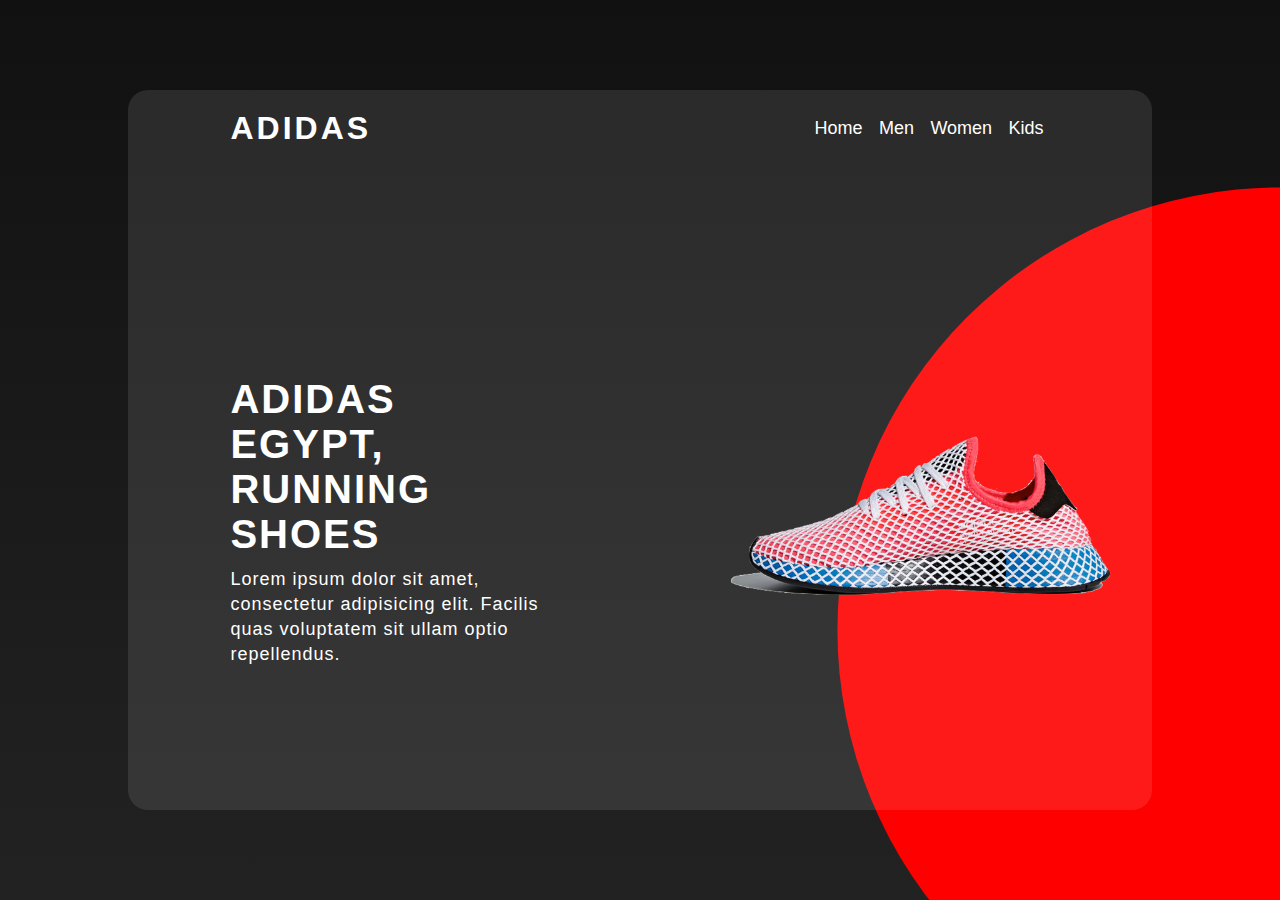
<file: Adids/Index.html>
<!DOCTYPE html>
<html lang="en">
  <head>
    <meta charset="UTF-8" />
    <title>ADIDAS</title>
    <link rel="stylesheet" href="css/style.css" />
  </head>
  <body>
    <div class="container">
      <nav>
        <a href="#" class="logo">Adidas</a>
        <ul>
          <li><a href="#">Home</a></li>
          <li><a href="#">Men</a></li>
          <li><a href="#">Women</a></li>
          <li><a href="#">Kids</a></li>
        </ul>
      </nav>

      <div class="content">
        <div class="text">
          <h2>Adidas Egypt, <br />Running Shoes</h2>
          <p>
            Lorem ipsum dolor sit amet, consectetur adipisicing elit. Facilis
            quas voluptatem sit ullam optio repellendus.
          </p>
        </div>
        <div class="image">
          <img src="images/shoes.png" />
        </div>
      </div>
    </div>
  </body>
</html>
</file>
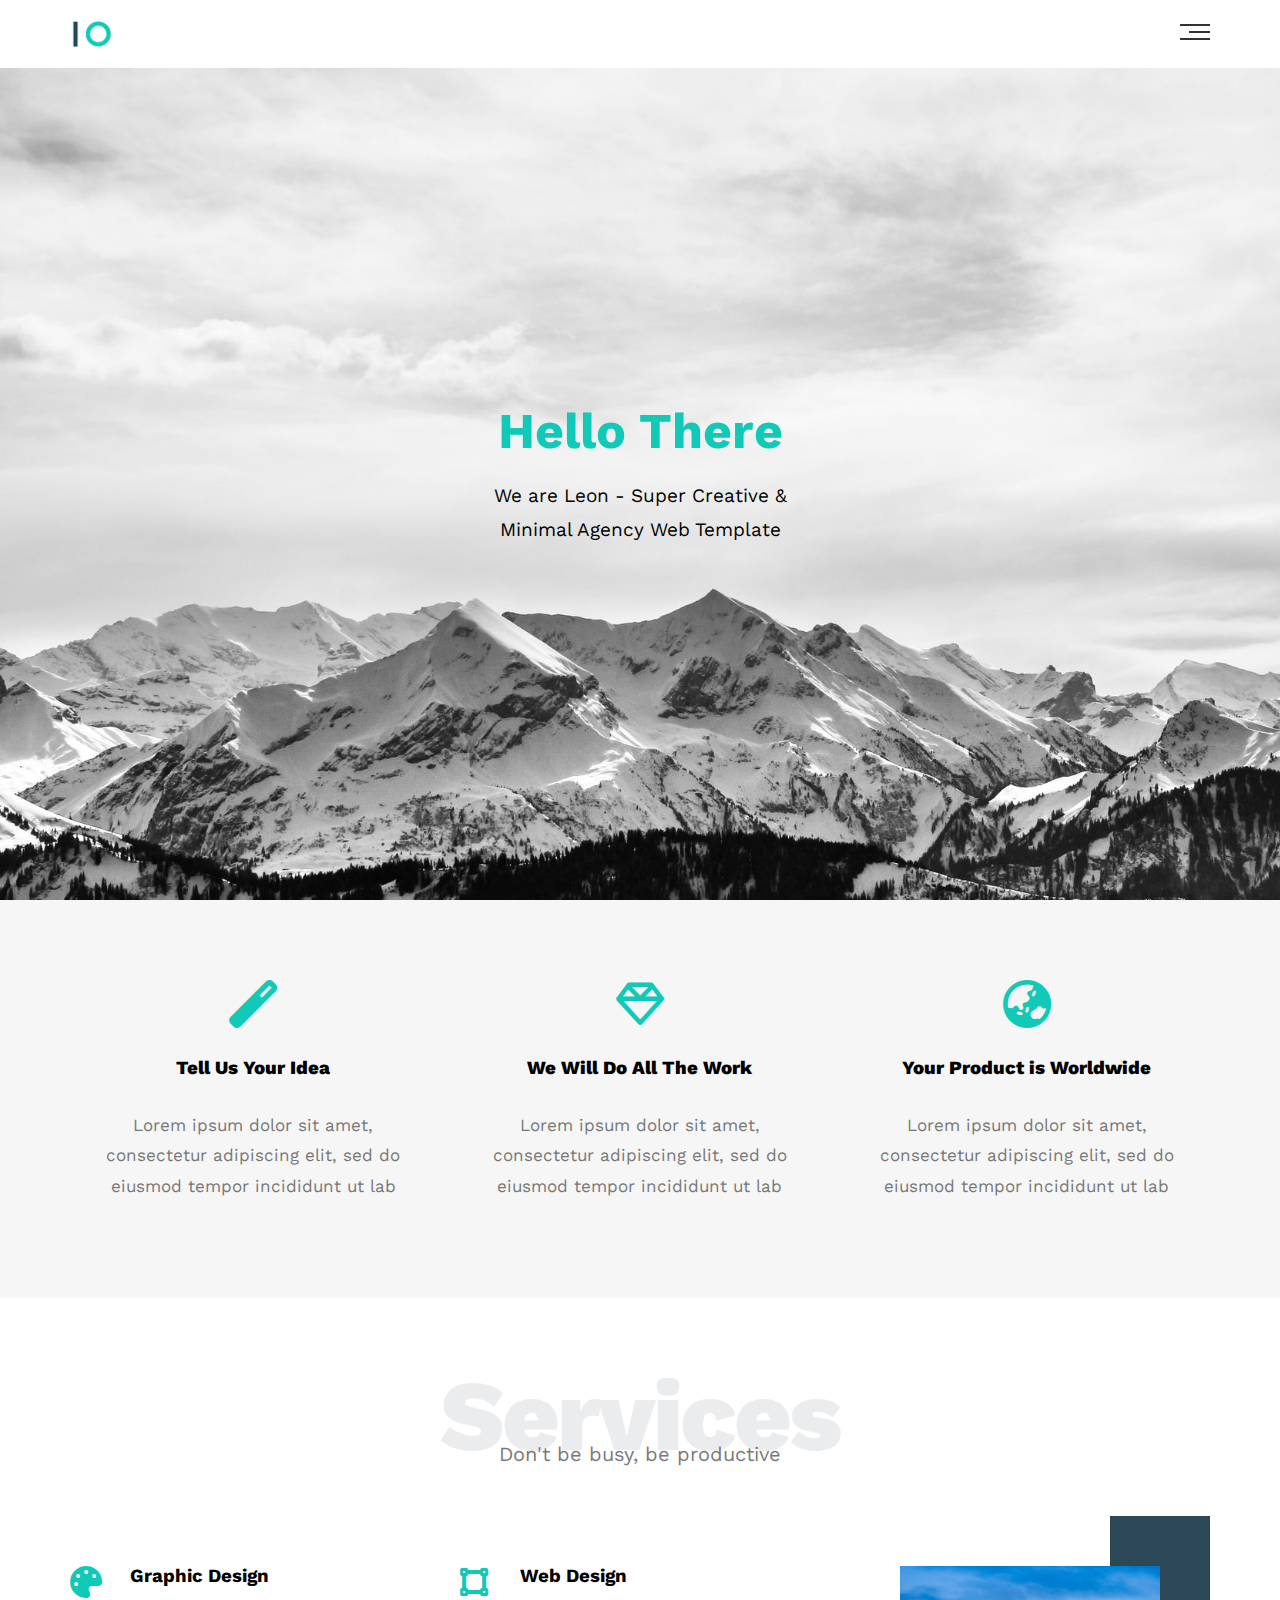
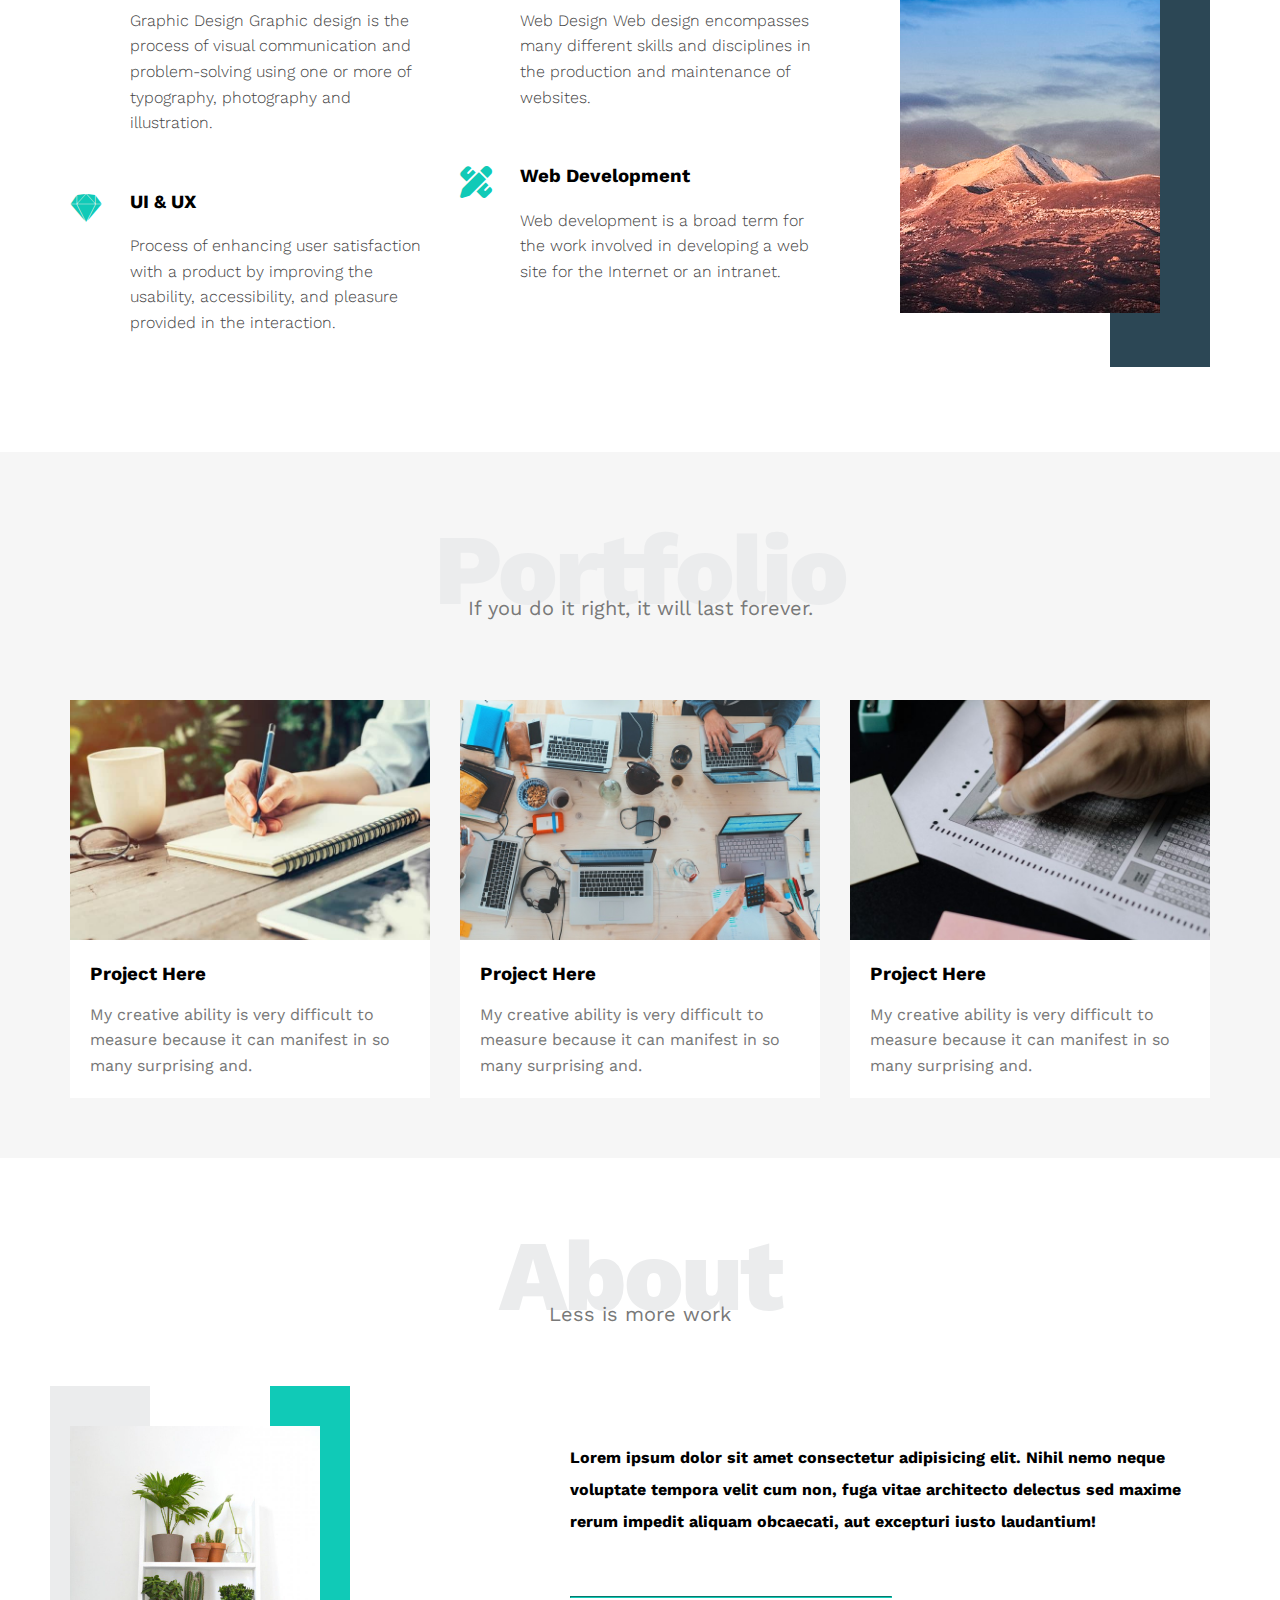
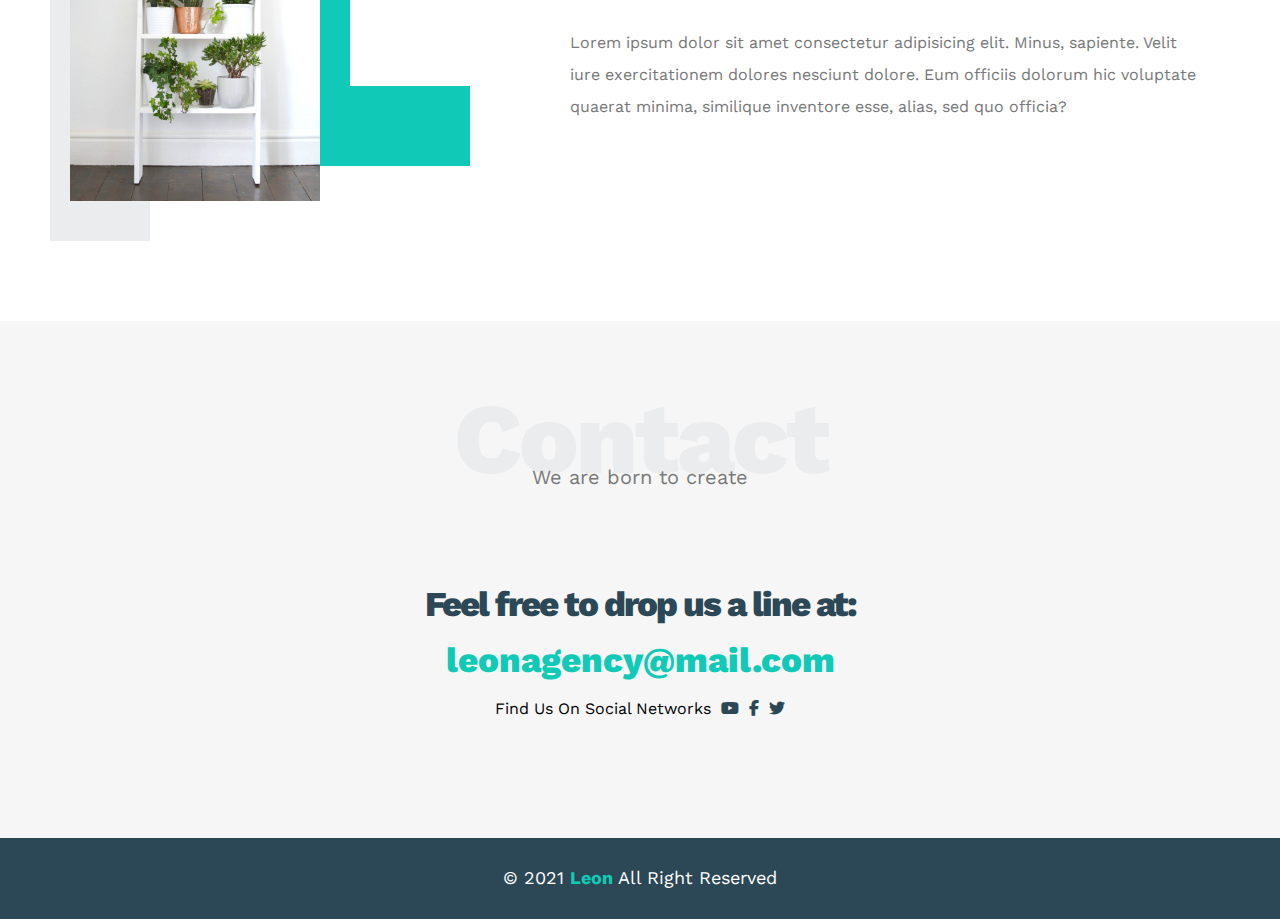
<file: Templete_1/index.html>
<!DOCTYPE html>
<html lang="en">
  <head>
    <meta charset="UTF-8" />
    <meta name="viewport" content="width=device-width, initial-scale=1.0" />
    <title>Leon | templete One</title>
    <!-- Main CSS File -->
    <link rel="stylesheet" href="css/leon.css" />
    <!-- Render All Elements Normally -->
    <link rel="stylesheet" href="css/normalize.css" />
    <!-- Font Awesome Libarary -->
    <link rel="stylesheet" href="css/all.min.css" />
    <!-- Google Fonts -->
    <link rel="preconnect" href="https://fonts.googleapis.com" />
    <link rel="preconnect" href="https://fonts.gstatic.com" crossorigin />
    <link
      href="https://fonts.googleapis.com/css2?family=Work+Sans:ital,wght@0,100..900;1,100..900&display=swap"
      rel="stylesheet"
    />
  </head>
  <body>
    <!-- Start Header -->
    <div class="header">
      <div class="container">
        <img class="logo" src="images/logo.png" alt="Logo" />
        <div class="links">
          <span class="icon">
            <span></span>
            <span></span>
            <span></span>
          </span>
          <ul>
            <li><a href="#services">Services</a></li>
            <li><a href="#portfolio">Portfolio</a></li>
            <li><a href="#about">About</a></li>
            <li><a href="#contact">Contact</a></li>
          </ul>
        </div>
      </div>
    </div>
    <!-- End Header -->
    <!-- Start Landing -->
    <div class="landing">
      <div class="intro-text">
        <h1>Hello There</h1>
        <p>
          We are Leon - Super Creative &<br />
          Minimal Agency Web Template
        </p>
      </div>
    </div>
    <!-- End Landing -->
    <!-- Start Features -->
    <div class="features">
      <div class="container">
        <div class="feat">
          <i class="fas fa-magic fa-3x"></i>
          <h3>Tell Us Your Idea</h3>
          <p>
            Lorem ipsum dolor sit amet, consectetur adipiscing elit, sed do
            eiusmod tempor incididunt ut lab
          </p>
        </div>
        <div class="feat">
          <i class="far fa-gem fa-3x"></i>
          <h3>We Will Do All The Work</h3>
          <p>
            Lorem ipsum dolor sit amet, consectetur adipiscing elit, sed do
            eiusmod tempor incididunt ut lab
          </p>
        </div>
        <div class="feat">
          <i class="fas fa-globe-asia fa-3x"></i>
          <h3>Your Product is Worldwide</h3>
          <p>
            Lorem ipsum dolor sit amet, consectetur adipiscing elit, sed do
            eiusmod tempor incididunt ut lab
          </p>
        </div>
      </div>
    </div>
    <!-- End Features -->
    <!-- Start Services -->
    <div class="services" id="services">
      <div class="container">
        <h2 class="special-headding">Services</h2>
        <p>Don't be busy, be productive</p>
        <div class="services-content">
          <div class="col">
            <!-- Start Service -->
            <div class="srv">
              <i class="fas fa-palette fa-2x"></i>
              <div class="text">
                <h3>Graphic Design</h3>
                <p>
                  Graphic Design Graphic design is the process of visual
                  communication and problem-solving using one or more of
                  typography, photography and illustration.
                </p>
              </div>
            </div>
            <div class="srv">
              <i class="fab fa-sketch fa-2x"></i>
              <div class="text">
                <h3>UI & UX</h3>
                <p>
                  Process of enhancing user satisfaction with a product by
                  improving the usability, accessibility, and pleasure provided
                  in the interaction.
                </p>
              </div>
            </div>
            <!-- End Service -->
          </div>
          <div class="col">
            <!-- Start Service -->
            <div class="srv">
              <i class="fas fa-vector-square fa-2x"></i>
              <div class="text">
                <h3>Web Design</h3>
                <p>
                  Web Design Web design encompasses many different skills and
                  disciplines in the production and maintenance of websites.
                </p>
              </div>
            </div>
            <div class="srv">
              <i class="fas fa-pencil-ruler fa-2x"></i>
              <div class="text">
                <h3>Web Development</h3>
                <p>
                  Web development is a broad term for the work involved in
                  developing a web site for the Internet or an intranet.
                </p>
              </div>
            </div>
            <!-- End Service -->
          </div>
          <div class="col">
            <div class="image image-column">
              <img src="images/services.jpg" alt="" />
            </div>
          </div>
        </div>
      </div>
    </div>
    <!-- End Services -->
    <!-- Start Portfolio -->
    <div class="portfolio" id="portfolio">
      <div class="container">
        <h2 class="special-headding">Portfolio</h2>
        <p>If you do it right, it will last forever.</p>
        <div class="portfolio-content">
          <div class="card">
            <img src="images/portfolio-1.jpg" alt="" />
            <div class="info">
              <h3>Project Here</h3>
              <p>
                My creative ability is very difficult to measure because it can
                manifest in so many surprising and.
              </p>
            </div>
          </div>
          <div class="card">
            <img src="images/portfolio-2.jpg" alt="" />
            <div class="info">
              <h3>Project Here</h3>
              <p>
                My creative ability is very difficult to measure because it can
                manifest in so many surprising and.
              </p>
            </div>
          </div>
          <div class="card">
            <img src="images/portfolio-3.jpg" alt="" />
            <div class="info">
              <h3>Project Here</h3>
              <p>
                My creative ability is very difficult to measure because it can
                manifest in so many surprising and.
              </p>
            </div>
          </div>
        </div>
      </div>
    </div>
    <!-- End Portfolio -->
    <!-- Start About -->
    <div class="about" id="about">
      <div class="container">
        <h2 class="special-headding">About</h2>
        <p>Less is more work</p>
        <div class="about-content">
          <div class="image">
            <img src="images/about.jpg" alt="" />
          </div>
          <div class="text">
            <p>
              Lorem ipsum dolor sit amet consectetur adipisicing elit. Nihil
              nemo neque voluptate tempora velit cum non, fuga vitae architecto
              delectus sed maxime rerum impedit aliquam obcaecati, aut excepturi
              iusto laudantium!
            </p>
            <hr />
            <p>
              Lorem ipsum dolor sit amet consectetur adipisicing elit. Minus,
              sapiente. Velit iure exercitationem dolores nesciunt dolore. Eum
              officiis dolorum hic voluptate quaerat minima, similique inventore
              esse, alias, sed quo officia?
            </p>
          </div>
        </div>
      </div>
    </div>
    <!-- End About -->
    <!-- Start Contact -->
    <div class="contact" id="contact">
      <div class="container">
        <h2 class="special-headding">Contact</h2>
        <p>We are born to create</p>
        <div class="info">
          <p class="label">Feel free to drop us a line at:</p>
          <a href="mailto:fathyahmed42205392@gmail.com" class="link"
            >leonagency@mail.com</a
          >
          <div class="social">
            Find Us On Social Networks
            <i class="fab fa-youtube"></i>
            <i class="fab fa-facebook-f"></i>
            <i class="fab fa-twitter"></i>
          </div>
        </div>
      </div>
    </div>
    <!-- End Contact -->
    <!-- Start Footer -->
    <div class="footer">&copy; 2021 <span>Leon</span> All Right Reserved</div>
    <!-- End Footer -->
  </body>
</html>
</file>
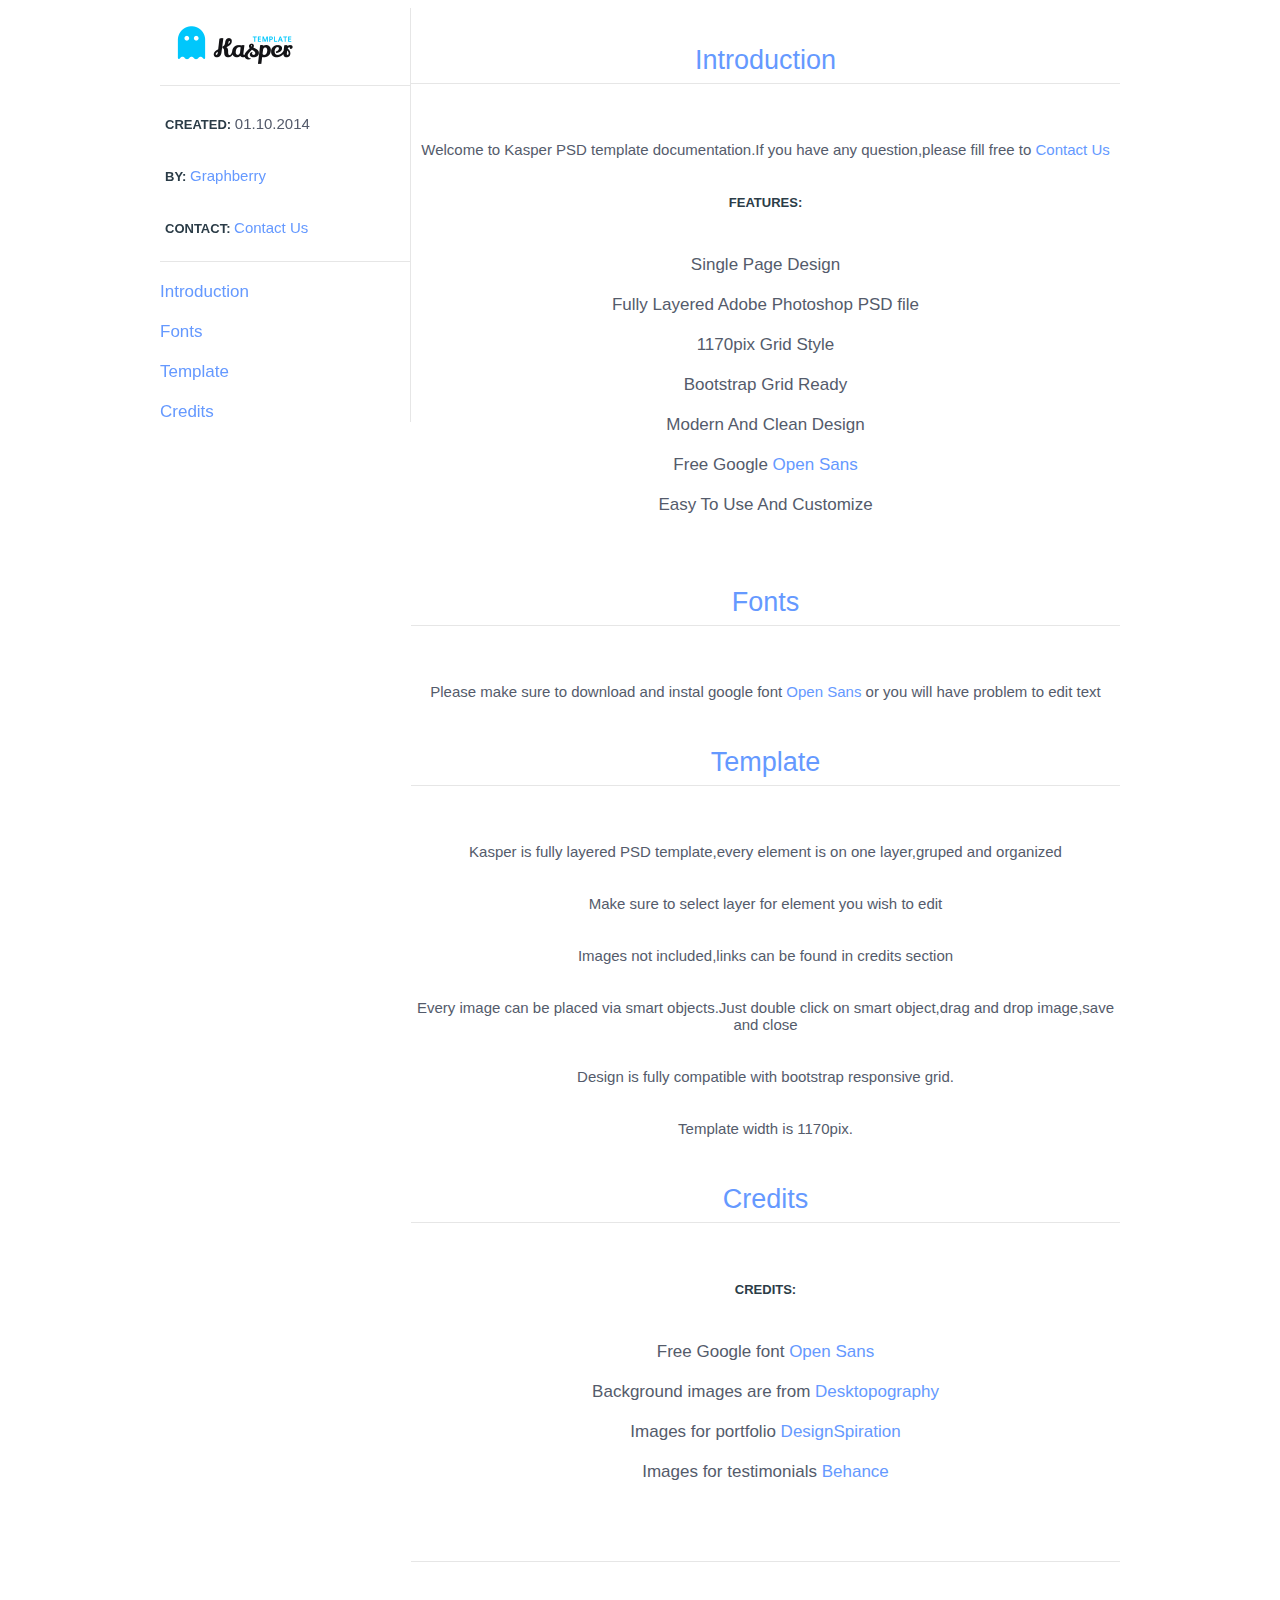
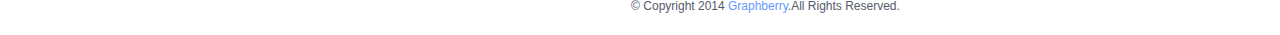
<file: Temlete_2/Design/Help/Help.html>
<!DOCTYPE html>
<html>
<head>
	<meta charset="utf-8">
	<title>Kasper Help Page</title>
    <link rel="stylesheet" href="assets/style.css">
</head>
<body>
	<div class="container">
		<div class="side">
			<div class="info">
				<a href="http://www.graphberry.com"><img src="assets/logo.png"></a>
				<p><b>CREATED: </b> 01.10.2014</p>
				<p><b>BY: </b><a href="http://www.graphberry.com"> Graphberry</a></p>
				<p><b>CONTACT: </b><a href="http://www.graphberry.com/pages/contact"> Contact Us</a></p>
			</div>
			<div class="menu">
				<li>
					<a href="#1">Introduction</a>
				</li>
				<li>
					<a href="#2">Fonts</a>
				</li>
				<li>
					<a href="#3">Template</a>
				</li>
				<li>
					<a href="#4">Credits</a>	
				</li>
			</div>
		</div>
		<div class="content">
			<div id="1">
			    <p class="title">Introduction</p>
				<div class="intro-info">
					<p>Welcome to Kasper PSD template documentation.If you have any question,please fill free to <a href="http://www.graphberry.com/pages/contact">Contact Us</a></p>
				<p><b>FEATURES: </b> 
					<li>Single Page Design</li>
					<li>Fully Layered Adobe Photoshop PSD file</li>
					<li>1170pix Grid Style</li>
					<li>Bootstrap Grid Ready</li>
					<li>Modern And Clean Design</li>
					<li>Free Google <a href="https://www.google.com/fonts/specimen/Open+Sans">Open Sans</a></li>
					<li>Easy To Use And Customize</li>
				</p>
				</div>
		    </div>
			
			<div id="2">
			    <p class="title">Fonts</p>
				<div class="intro-info">
					<p>Please make sure to download and instal google font <a href="https://www.google.com/fonts/specimen/Open+Sans">Open Sans</a> or you will have problem to edit text</p>
				</div>
		    </div>
			
			<div id="3">
			    <p class="title">Template</p>
				<div class="intro-info">
					<p>Kasper is fully layered PSD template,every element is on one layer,gruped and organized</p>
					<p>Make sure to select layer for element you wish to edit</p>
                    <p>Images not included,links can be found in credits section</p>
                    <p>Every image can be placed via smart objects.Just double click on smart object,drag and drop image,save and close</p>
					<p>Design is fully compatible with bootstrap responsive grid.</p>
                    <p>Template width is 1170pix.</p>
				</div>
		    </div>
			
			<div id="4">
			    <p class="title">Credits</p>
				<div class="intro-info">
					<p><b>CREDITS:</b>
						<li>Free Google font <a href="https://www.google.com/fonts/specimen/Open+Sans">Open Sans</a></li>
						<li>Background images are from <a href="http://desktopography.net//">Desktopography</a></li>
						<li>Images for portfolio <a href="http://designspiration.net/">DesignSpiration</a></li>
						<li>Images for testimonials <a href="https://www.behance.net/gallery/Meet-The-People/15046965/">Behance</a></li>
                    </p>
				</div>
		    </div>
			
			<div>
				<p class="title"></p>
				<div class="footer">
					<p>© Copyright 2014 <a href="http://www.graphberry.com">Graphberry</a>.All Rights Reserved.</p>
				</div>
			</div>
		</div>
	</div>






</body>
</html>
</file>
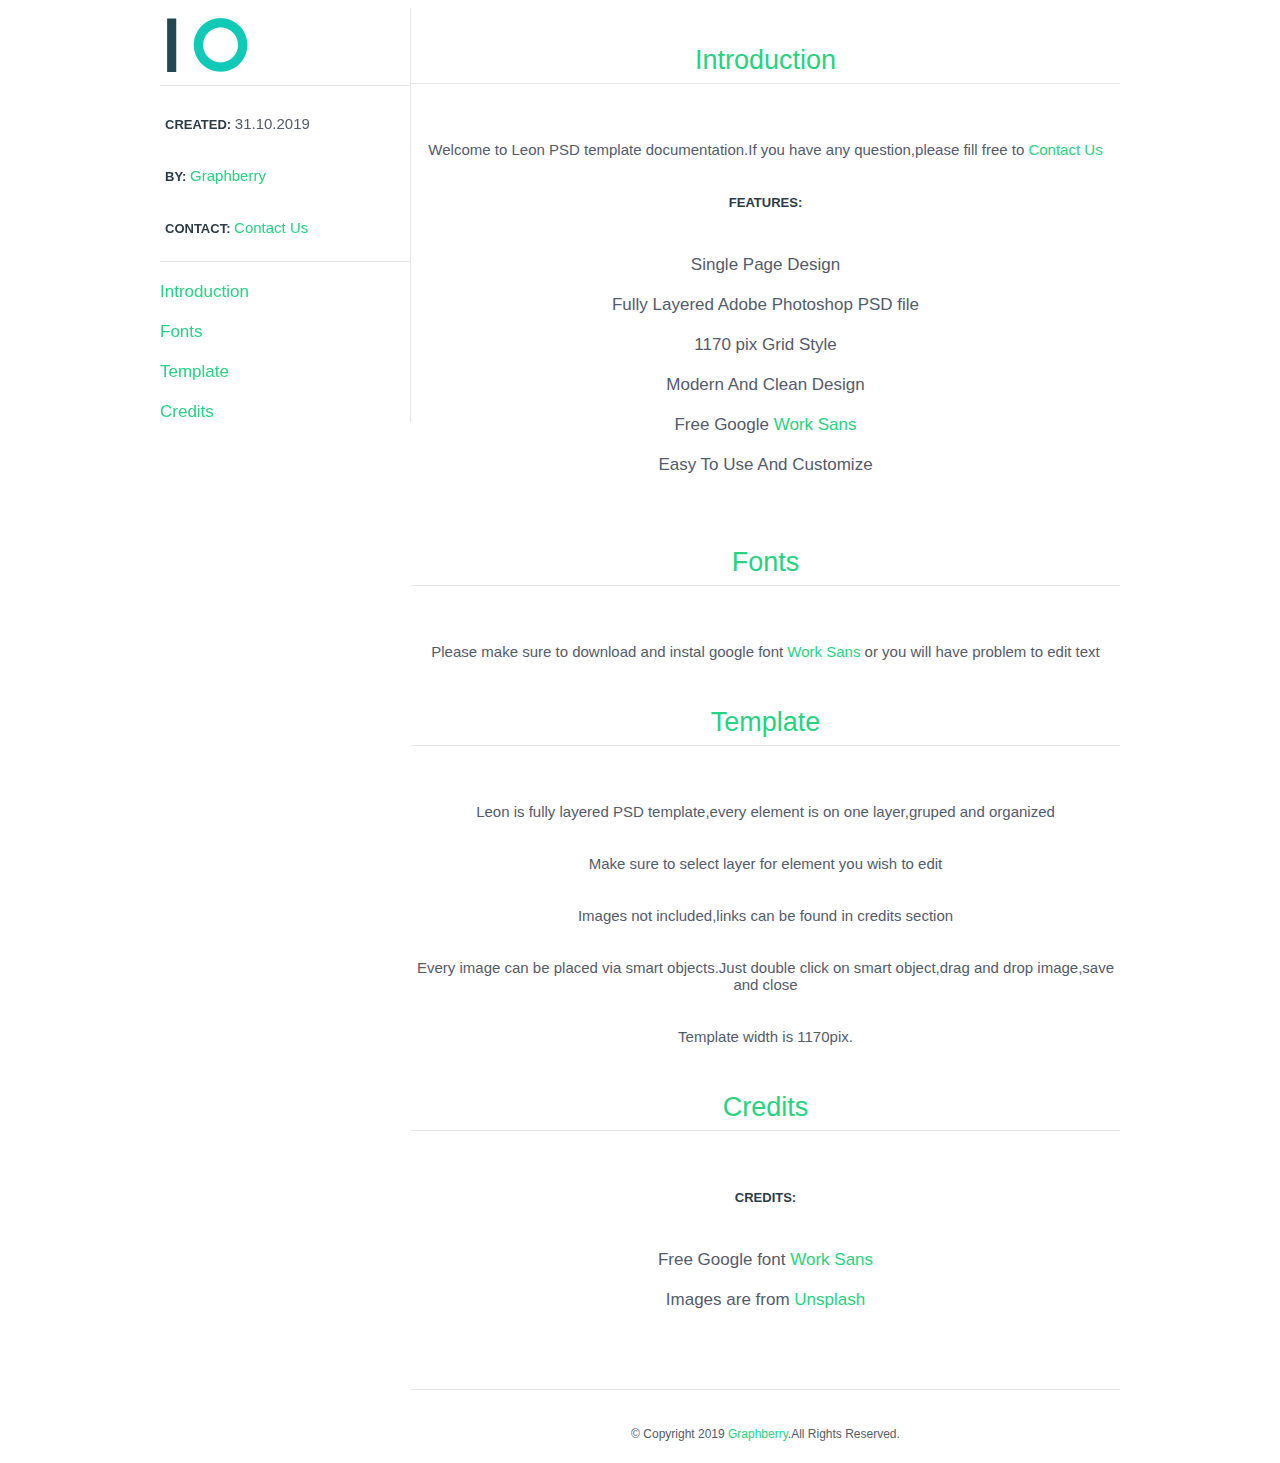
<file: Templete_1/design/Help/Help.html>
<!DOCTYPE html>
<html>
<head>
	<meta charset="utf-8">
	<title>Leon - Simple Agency PSD Template</title>
    <link rel="stylesheet" href="assets/style.css">
</head>
<body>
	<div class="container">
		<div class="side">
			<div class="info">
				<a href="http://www.graphberry.com"><img src="assets/logo.png"></a>
				<p><b>CREATED: </b> 31.10.2019</p>
				<p><b>BY: </b><a href="http://www.graphberry.com"> Graphberry</a></p>
				<p><b>CONTACT: </b><a href="http://www.graphberry.com/pages/contact"> Contact Us</a></p>
			</div>
			<div class="menu">
				<li>
					<a href="#1">Introduction</a>
				</li>
				<li>
					<a href="#2">Fonts</a>
				</li>
				<li>
					<a href="#3">Template</a>
				</li>
				<li>
					<a href="#4">Credits</a>
				</li>
			</div>
		</div>
		<div class="content">
			<div id="1">
			    <p class="title">Introduction</p>
				<div class="intro-info">
					<p>Welcome to Leon PSD template documentation.If you have any question,please fill free to <a href="http://www.graphberry.com/pages/contact">Contact Us</a></p>
				<p><b>FEATURES: </b>
					<li>Single Page Design</li>
					<li>Fully Layered Adobe Photoshop PSD file</li>
					<li>1170 pix Grid Style</li>
					<li>Modern And Clean Design</li>
					<li>Free Google <a href="https://fonts.google.com/specimen/Work+Sans?selection.family=Work+Sans">Work Sans</a></li>
					<li>Easy To Use And Customize</li>
				</p>
				</div>
		    </div>

			<div id="2">
			    <p class="title">Fonts</p>
				<div class="intro-info">
					<p>Please make sure to download and instal google font <a href="https://fonts.google.com/specimen/Work+Sans?selection.family=Work+Sans">Work Sans</a> or you will have problem to edit text</p>
				</div>
		    </div>

			<div id="3">
			    <p class="title">Template</p>
				<div class="intro-info">
					<p>Leon is fully layered PSD template,every element is on one layer,gruped and organized</p>
					<p>Make sure to select layer for element you wish to edit</p>
                    <p>Images not included,links can be found in credits section</p>
                    <p>Every image can be placed via smart objects.Just double click on smart object,drag and drop image,save and close</p>
                    <p>Template width is 1170pix.</p>
				</div>
		    </div>

			<div id="4">
			    <p class="title">Credits</p>
				<div class="intro-info">
					<p><b>CREDITS:</b>
						<li>Free Google font <a href="https://fonts.google.com/specimen/Work+Sans?selection.family=Work+Sans">Work Sans</a></li>
                        <li>Images are from <a href="https://unsplash.com/">Unsplash</a></li>
                    </p>
				</div>
		    </div>

			<div>
				<p class="title"></p>
				<div class="footer">
					<p>© Copyright 2019 <a href="http://www.graphberry.com">Graphberry</a>.All Rights Reserved.</p>
				</div>
			</div>
		</div>
	</div>






</body>
</html>
</file>
<file: Adids/css/style.css>
/* @import url('https://fonts.googleapis.com/css2?family=Edu+AU+VIC+WA+NT+Hand:wght@400..700&display=swap'); */
*{
    margin: 0;
    padding: 0;
    font-family: sans-serif;
}

body{
    background: linear-gradient(#111,#222);
    height: 100vh;
    width: 100%;
    display: flex;
     justify-content: center; /* محور س */
    align-items: center;     /* محور ص */
}

body::after{
    content: '';
    height: 100%;
    width: 100%;
    background: red;
    position: absolute;
    z-index: -1;
    clip-path: circle(40% at right 70%);
}

.container{
    height: 80%;
    width: 80%;
    background: rgba(255, 255, 255, 0.1);
    border-radius: 20px;
    overflow: hidden;
}
nav{
    display: flex;
    justify-content: space-between;
    align-items: center;
    width: 80%;
    margin: auto;
    padding: 20px 0;
}
nav .logo{
    color: white;
    text-decoration: none;
    font-size: 32px;
    text-transform: uppercase;
    letter-spacing: 3px;
    font-weight: 700;
}
.logo:hover{
    color: #e80202;
}

nav ul li{
    display: inline-block;
    margin: 0 6px;
}

nav ul li a{
    color: white;
    text-decoration: none;
    font-size: 18px;
    font-weight: 500;

}

nav ul li a:hover{
    color: #e80202;
    
}

.content{
    display: flex;
    justify-content: space-between;
    align-items: center;
    height: 100%;
    width: 80%;
    margin: auto;
}
.content .text{
    color: white;
    width: 40%;
}

.content .text h2{
    font-size: 40px;
    text-transform: uppercase;
    font-weight: 700;
    letter-spacing: 2px;
}

.content .text p{
    font-size: 18px;
    line-height: 25px;
    margin: 10px 0;
    letter-spacing: 1px;
}

.content .image{
    width: 40%;
}
.content .image img{
    width: 400px;
}

@media (min-width: 950px) and (max-width: 1150px) {
   .content .image img{
    width: 330px;
   }
}

@media (max-width:950px){
    .content , nav{
        flex-direction: column;
        justify-content: center;
    }
    .content .image,.content .text{
        width: 80%;
    }

    body::after{
        clip-path: (50% at bottom);
    }
}
</file>
<file: Templete_1/css/leon.css>
/* Start Variables */
:root{
    --main-color:#10cab7;
    --sacondary-color:#2c4755;
    --section-padding:60px;
    --section-background-color:#f6f6f6;
    --main-duration:0.3s;
}
html{
    scroll-behavior: smooth;
}
/* End Variables */
/* Start Global Rules */
*{
    -webkit-box-sizing: border-box;
    -moz-box-sizing: border-box;
    box-sizing: border-box;
}
body{
    font-family: "Work Sans",sans-serif;
}
.parent{
    background-color: #eee;
}
.container{
    padding-left: 15px;
    padding-right: 15px;
    margin-right: auto;
    margin-left: auto;
}
/* Small */
@media (min-width:768px) {
    .container{
        width: 750px;
    }
}
/* Medium */
@media (min-width:992px) {
    .container{
        width: 970px;
    }
}
/* Large */
@media (min-width:1200px) {
    .container{
        width: 1170px;
    }
}

/* End Global Rules */
/* Start Components */
.special-headding{
    color: #ebeced;
    text-align: center;
    font-size: 100px;
    font-weight: 800;
    letter-spacing: -3px;
    margin: 0;
}
.special-headding + p{
    margin: -30px 0 0;
    font-size: 20px;
    text-align: center;
    color: #797979;
}
@media(max-width:767px){
    .special-headding{
        font-size: 60px;
    }
    .special-headding + p{
        margin: -20px;
    }
}
/* End Components */
/* Start Header */
.header{
    padding: 20px;
}
.header .container{
    display: flex;
    justify-content: space-between;
    align-items: center;
}
.header .logo{
    width: 70px;
}
.header .links{
    position: relative;
}
.header .links:hover .icon span:nth-child(2){
    width: 100%;
}
.header .links .icon{
    width: 30px;
    display: flex;
    flex-wrap: wrap;
    justify-content: end;
}
.header .links .icon span{
    background-color: #333;
    margin-bottom: 5px;
    height: 2px;
}
.header .links .icon span:first-child{
   width: 100%;
}
.header .links .icon span:nth-child(2){
    width: 70%;
    transition-duration: var(--main-duration);
}
.header .links .icon span:last-child{
    width: 100%;
}
.header .links ul{
    list-style: none;
    margin: 0;
    padding: 0;
    background-color: var(--section-background-color);
    position: absolute;
    right: 0;
    min-width: 200px;
    top: calc(100% + 15px);
    display: none;
}
.header .links ul ::before{
    content: "";
    border-width: 10px;
    border-style: solid;
    border-color: transparent transparent var(--section-background-color) transparent;
    position: absolute;
    right: 5px;
    top: -21px;
}
.header .links:hover ul{
    display: block;
    z-index: 1;
}
.header .links ul a{
    display: block;
    padding: 15px;
    text-decoration: none;
    color: #333;
    transition-duration: var(--main-duration)
}
.header .links ul a:hover{
    padding-left: 25px;
}
.header .links ul li:not(:last-child) a{
    border-bottom: 1px solid #ddd;
}
/* End Header */
/* Start Landing */
.landing{
    background-image: url(../images/landing.jpg);
    background-size: cover ;
    height: calc(100vh - 68px);
    position: relative;
}
.landing .intro-text{
    position: absolute;
    left: 50%;
    top: 50%;
    text-align: center;
    width: 320px;
    max-width: 100%;
    transform: translate(-50%,-50%);
}
.landing .intro-text h1{
    margin: 0;
    font-weight: bold;
    font-size: 50px;
    color: var(--main-color); 
}
.landing .intro-text p{
    font-size: 19px;    
    line-height: 1.8;
}

/* End Landing */
/* Start Features */
.features{
    padding-top: var(--section-padding);
    padding-bottom: var(--section-padding);
    background-color: var(--section-background-color);
}
.features .container{
    display: grid;
    justify-content: space-between;
    grid-template-columns: repeat(auto-fill,minmax(300px,1fr));  
    grid-gap: 20px;  
}
.features .container .feat{
    padding: 20px;
    text-align: center;
}
.features .container .feat i{
    color: var(--main-color); 
}
.features .feat h3 {
    font-weight: 800;
    margin: 30px 0;
}
.features .feat p {
    line-height: 1.8;
    color: #777;
    font-size: 17px;
}
/* End Features */
/* Start Services */
.services{
    padding-top: var(--section-padding);
    padding-bottom: var(--section-padding);
}
.services .services-content{
    margin-top: 100px;
    display: grid;
    grid-template-columns: repeat(auto-fill,minmax(300px,1fr));
    grid-gap: 30px;
}
.services .services-content .srv{
    display: flex;
    margin-bottom: 40px;
}
@media(max-width:767px){
    .services .services-content .srv{
        flex-direction: column;
        text-align: center;
    }
}
.services .services-content .srv i{
    color: var(--main-color);
    flex-basis: 60px;
}
.services .services-content .srv .text{
    flex: 1;
}
.services .services-content .srv .text h3{
    margin: 0 0 20px;
}
.services .services-content .srv .text p{
    color: #444;
    font-weight: 300;
    line-height: 1.6;
}
.services .services-content .image{
    text-align: center;
    position: relative;
}
.services .services-content .image::before{
    content: "";
    background-color: var(--sacondary-color);
    width: 100px;
    height: calc(100% + 100px);
    top: -50px;
    right: 0;
    /* bottom: -26px; */
    position: absolute;
    z-index: -1;
}
.services .services-content .image img{
    width: 260px;
}
@media (max-width:1199px){
    .image-column{
        display: none;
    }
}
/* End Services */
/* Start Portfolio */
.portfolio{
    padding-top: var(--section-padding);
    padding-bottom: var(--section-padding);
    background-color: var(--section-background-color);
}
.portfolio .portfolio-content{
    display: grid;
    grid-template-columns: repeat(auto-fill,minmax(300px,1fr));
    grid-gap: 30px;
    margin-top: 80px;   
}
.portfolio .portfolio-content .card{
    background-color: white;
}
.portfolio .portfolio-content .card img{
    max-width: 100%;
}
.portfolio .portfolio-content .card .info{
    padding: 20px;
}
.portfolio .portfolio-content .card .info h3{
    margin: 0;
}
.portfolio .portfolio-content .card .info p{
    color: #777;
    line-height: 1.6;
    margin-bottom: 0;
}
/* End Portfolio */
/* Start About */
.about{
    padding-top: var(--section-padding);
    padding-bottom: calc(var(--section-padding) + 60px);
}
.about .about-content{
    margin-top: 100px;
    display: flex;
    flex-wrap: wrap;
    justify-content: space-between;
}
@media (max-width:991px){
    .about .about-content{
        flex-direction: column;
        text-align: center;
    } 
}
.about .about-content .image{
    position: relative;
    width: 250px;
    height: 375px;
}
@media (max-width:991px){
    .about .about-content .image{
        margin: 0 auto 60px;
    }
}
.about .about-content .image::before{
    content: "";
    position: absolute;
    background-color: #ebeced;
    width: 100px;
    height: calc(100% + 80px);
    top: -40px;
    left: -20px;
    z-index: -1;
}
.about .about-content .image::after{
    top: -40px;
    content: "";
    position: absolute;
    width: 120px;
    height:300px;
    border-left:80px solid var(--main-color);
    border-bottom:80px solid var(--main-color);
    right: -150px;
    z-index: -1;
}
@media (max-width:991px){
    .about .about-content{
        flex-direction: column;
        text-align: center;
    } 
    .about .about-content .image::before,.about .about-content .image::after{
        display: none;
    }
}
.about .about-content img{
    max-width: 100%;
}
.about .about-content .text{
    flex-basis: calc( 100% - 500px);
}
.about .about-content .text p:first-of-type{
    font-weight: bold;
    line-height: 2;
    margin-bottom: 50px;
}
.about .about-content .text p:last-of-type{
    line-height: 2;
    color: #777;
}
.about .about-content .text hr{
    border-color: var(--main-color);
    width: 50%;
    display: inline-block;
}
/* End About */
/* Start Contact */
.contact{
    padding-top: var(--section-padding);
    padding-bottom: var(--section-padding); 
    background-color: var(--section-background-color);
}
.contact .info{
    padding-top: var(--section-padding);
    padding-bottom: var(--section-padding);
    text-align: center;
}
.contact .info .label{
    color: var(--sacondary-color);
    font-size: 35px;
    font-weight: 800;
    letter-spacing: -2px;
    margin-bottom: 15px;
}
.contact .info .link{
    text-decoration: none;
    color: var(--main-color);
    display: block;
    font-size: 35px;
    font-weight: 800;
}
@media(max-width:767px){
    .contact .info .label,.contact .info .link{
        font-size: 25px;
    }
}
.contact .info .social{
    display: flex;
    justify-content: center;
    margin-top: 20px;
    font-size: 16px;
}
.contact .info .social i{
    color: var(--sacondary-color);
    margin-left: 10px;
}

/* End Contact */
/* Start Footer */
.footer{
    color: white;
    background-color: var(--sacondary-color);
    text-align: center  ;
    font-size: 18px;
    padding: 30px 10px;
}
.footer span{
    color: var(--main-color);
    font-weight: bold;
}
/* End Footer */
</file>
<file: Temlete_2/Design/Help/assets/style.css>
.info a {
	text-decoration:none;
	font-family:Arial;
	color:#6599FF;
	font-size:15px;
}
a:hover {
	color:#00E1FF;
}
b {
	color:#2B3C47;
	font-family:Arial;
	font-size:13px;
}
p {
	color:#545B6B;
	font-family:Arial;
	font-size:15px;
	padding:10px 5px;
}
.container {
	width:960px;
	margin:0 auto;
}
.side {
	float:left;
	width:250px;
	border-right:1px solid #E6E6E6;
	position:fixed;
}
.content {
	float:right;
	width:709px;
}
.side img {
	width:150px;
	height:60px;
	border-bottom:1px solid #E6E6E6;
	padding:7px 100px 10px 0px;
}
.info {
	border-bottom:1px solid #E6E6E6;
}
li {
	list-style:none;
	padding-top:20px;
	color:#545B6B;
	font-family:Arial;
}
li a {
	font-size:17px;
	text-decoration:none;
	color:#6599FF;
}
li a:hover {
	color:#00E1FF;
}	
.title {
	color:#6599FF;
	text-align:center;
	font-size:27px;
	border-bottom:1px solid #E6E6E6;
	padding-bottom:7px;
}
.intro-info {
	text-align:center;
	padding-top:5px;
}
.intro-info a {
	color:#6599FF;
	text-decoration:none;
}
.intro-info a:hover {
	color:#00E1FF;
}	
.intro-info li {
	font-size:17px;
}	
.footer p {
	font-size:12px;
	color:#545B6B;
	text-align:center;
}
.footer a {
	color:#6599FF;
	text-decoration:none;
}
.footer a:hover {
	color:#00E1FF;
}
</file>
<file: Templete_1/design/Help/assets/style.css>
.info a {
	text-decoration:none;
	font-family:Arial;
	color:#26D381;
	font-size:15px;
}
a:hover {
	color:#00E1FF;
}
b {
	color:#2B3C47;
	font-family:Arial;
	font-size:13px;
}
p {
	color:#545B6B;
	font-family:Arial;
	font-size:15px;
	padding:10px 5px;
}
.container {
	width:960px;
	margin:0 auto;
}
.side {
	float:left;
	width:250px;
	border-right:1px solid #E6E6E6;
	position:fixed;
}
.content {
	float:right;
	width:709px;
}
.side img {
	width:150px;
	height:60px;
	border-bottom:1px solid #E6E6E6;
	padding:7px 100px 10px 0px;
}
.info {
	border-bottom:1px solid #E6E6E6;
}
li {
	list-style:none;
	padding-top:20px;
	color:#545B6B;
	font-family:Arial;
}
li a {
	font-size:17px;
	text-decoration:none;
	color:#26D381;
}
li a:hover {
	color:#00E1FF;
}	
.title {
	color:#26D381;
	text-align:center;
	font-size:27px;
	border-bottom:1px solid #E6E6E6;
	padding-bottom:7px;
}
.intro-info {
	text-align:center;
	padding-top:5px;
}
.intro-info a {
	color:#26D381;
	text-decoration:none;
}
.intro-info a:hover {
	color:#00E1FF;
}	
.intro-info li {
	font-size:17px;
}	
.footer p {
	font-size:12px;
	color:#545B6B;
	text-align:center;
}
.footer a {
	color:#26D381;
	text-decoration:none;
}
.footer a:hover {
	color:#00E1FF;
}
</file>
